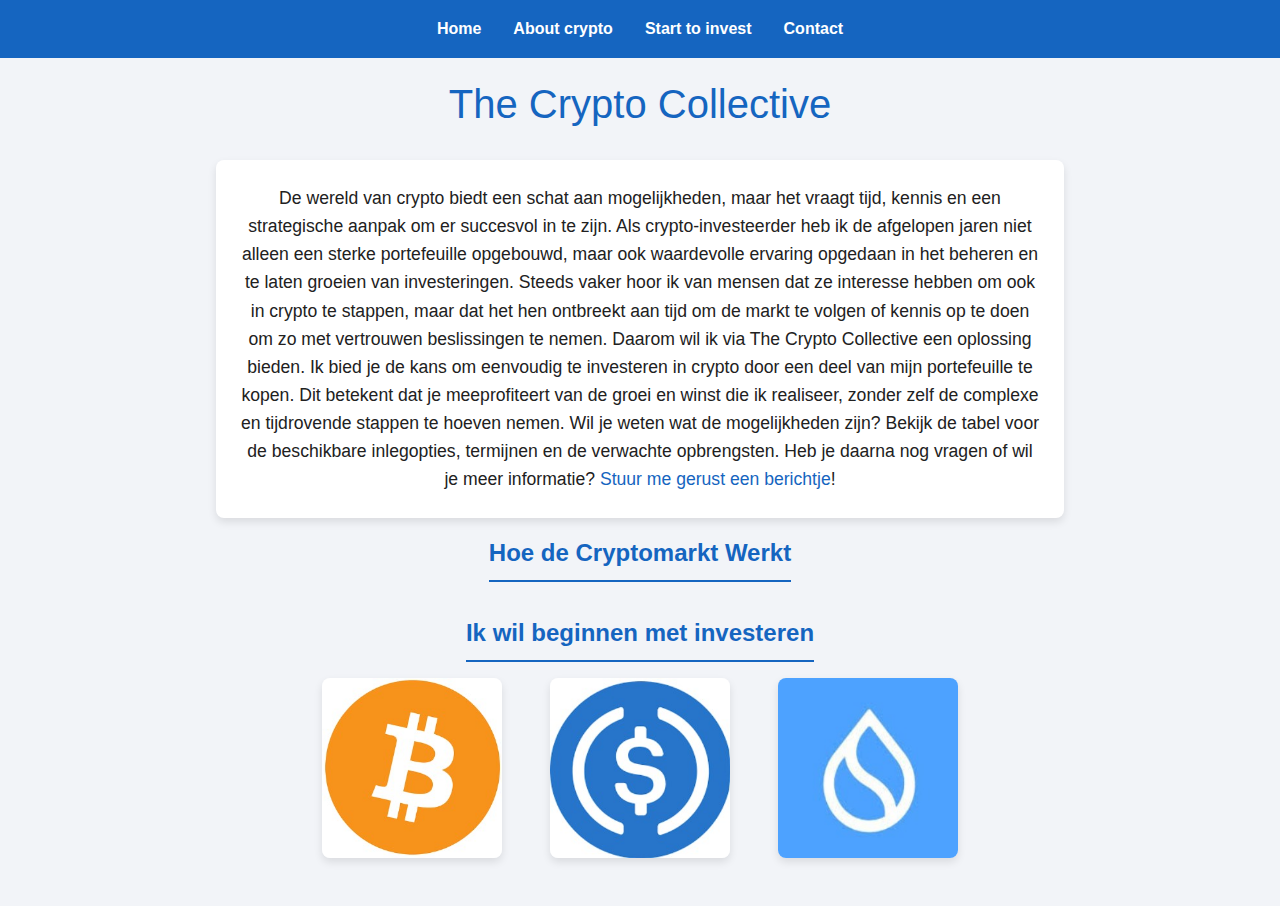
<file: index.html>
<!DOCTYPE html>
<html lang="en">
<head>
    <meta charset="UTF-8">
    <meta name="viewport" content="width=device-width, initial-scale=1.0">
    <link rel="stylesheet" href="reset.css">
    <link rel="stylesheet" href="stijl.css">
    <title>The Crypto Collective</title>
</head>
<body>
    <nav class="navbar">
        <a href="index.html">Home</a>
        <a href="about.html">About crypto</a>
        <a href="investing.html">Start to invest</a>
        <a href="contact.html">Contact</a>
    </nav>

    <h1>The Crypto Collective</h1>
    <p>De wereld van crypto biedt een schat aan mogelijkheden, maar het vraagt tijd, kennis en een strategische aanpak om er succesvol in te zijn. Als crypto-investeerder heb ik de afgelopen jaren niet alleen een sterke portefeuille opgebouwd, maar ook waardevolle ervaring opgedaan in het beheren en te laten groeien van investeringen.
        Steeds vaker hoor ik van mensen dat ze interesse hebben om ook in crypto te stappen, maar dat het hen ontbreekt aan tijd om de markt te volgen of kennis op te doen om zo met vertrouwen beslissingen te nemen. Daarom wil ik via The Crypto Collective een oplossing bieden.        
        Ik bied je de kans om eenvoudig te investeren in crypto door een deel van mijn portefeuille te kopen. Dit betekent dat je meeprofiteert van de groei en winst die ik realiseer, zonder zelf de complexe en tijdrovende stappen te hoeven nemen.        
        Wil je weten wat de mogelijkheden zijn? Bekijk de tabel voor de beschikbare inlegopties, termijnen en de verwachte opbrengsten. Heb je daarna nog vragen of wil je meer informatie? <a href="contact.html">Stuur me gerust een berichtje</a>!
    </p>
    <h5><a href="about.html">Hoe de Cryptomarkt Werkt</a></h5>
    <h5><a href="investing.html">Ik wil beginnen met investeren</a></h5>
    
        <!-- Zijbalk met afbeeldingen -->
        <div class="sidebar">
            <img src="photos/bitcoin.jpg" alt="Bitcoin">
            <img src="photos/USDC.jpg" alt="USDollar">
            <img src="photos/sui.jpg" alt="Sui">
        </div>
</body>
</html>
</file>
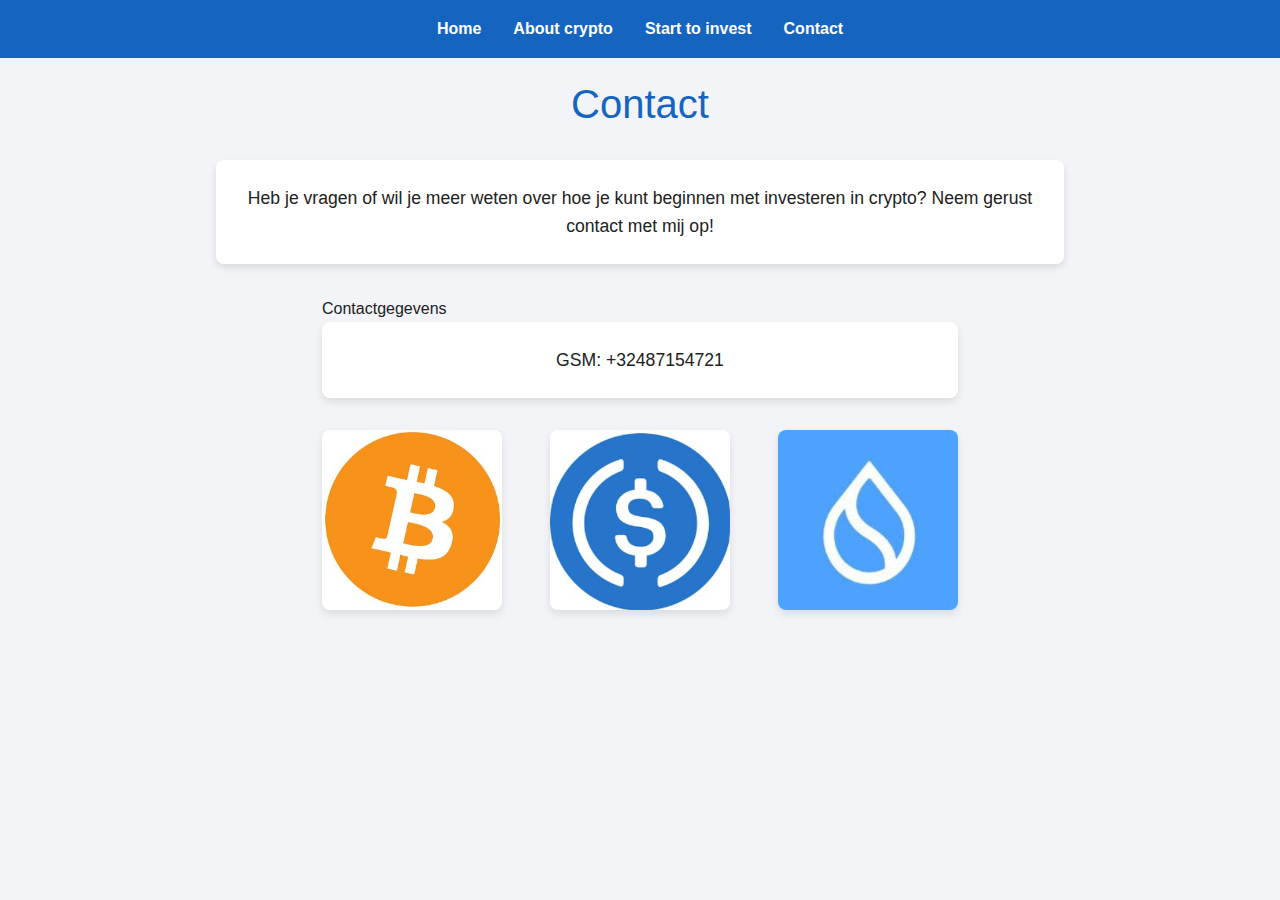
<file: contact.html>
<!DOCTYPE html>
<html lang="en">
<head>
    <meta charset="UTF-8">
    <meta name="viewport" content="width=device-width, initial-scale=1.0">
    <link rel="stylesheet" href="reset.css">
    <link rel="stylesheet" href="stijlContact.css">
    <title>Contact - The Crypto Collective</title>
</head>
<body>
    <nav class="navbar">
        <a href="index.html">Home</a>
        <a href="about.html">About crypto</a>
        <a href="investing.html">Start to invest</a>
        <a href="contact.html">Contact</a>
    </nav>

    <h1>Contact</h1>
    <p>Heb je vragen of wil je meer weten over hoe je kunt beginnen met investeren in crypto? Neem gerust contact met mij op!</p>

    <main>
        <!-- Contactgegevens -->
        <div class="contact-info">
            <h5>Contactgegevens</h5>
            <p><strong>GSM:</strong> +32487154721</p>
        </div>
        <div class="sidebar">
            <img src="photos/bitcoin.jpg" alt="Bitcoin">
            <img src="photos/USDC.jpg" alt="USDollar">
            <img src="photos/sui.jpg" alt="Sui">
        </div>
    </main>
</body>
</html>
</file>
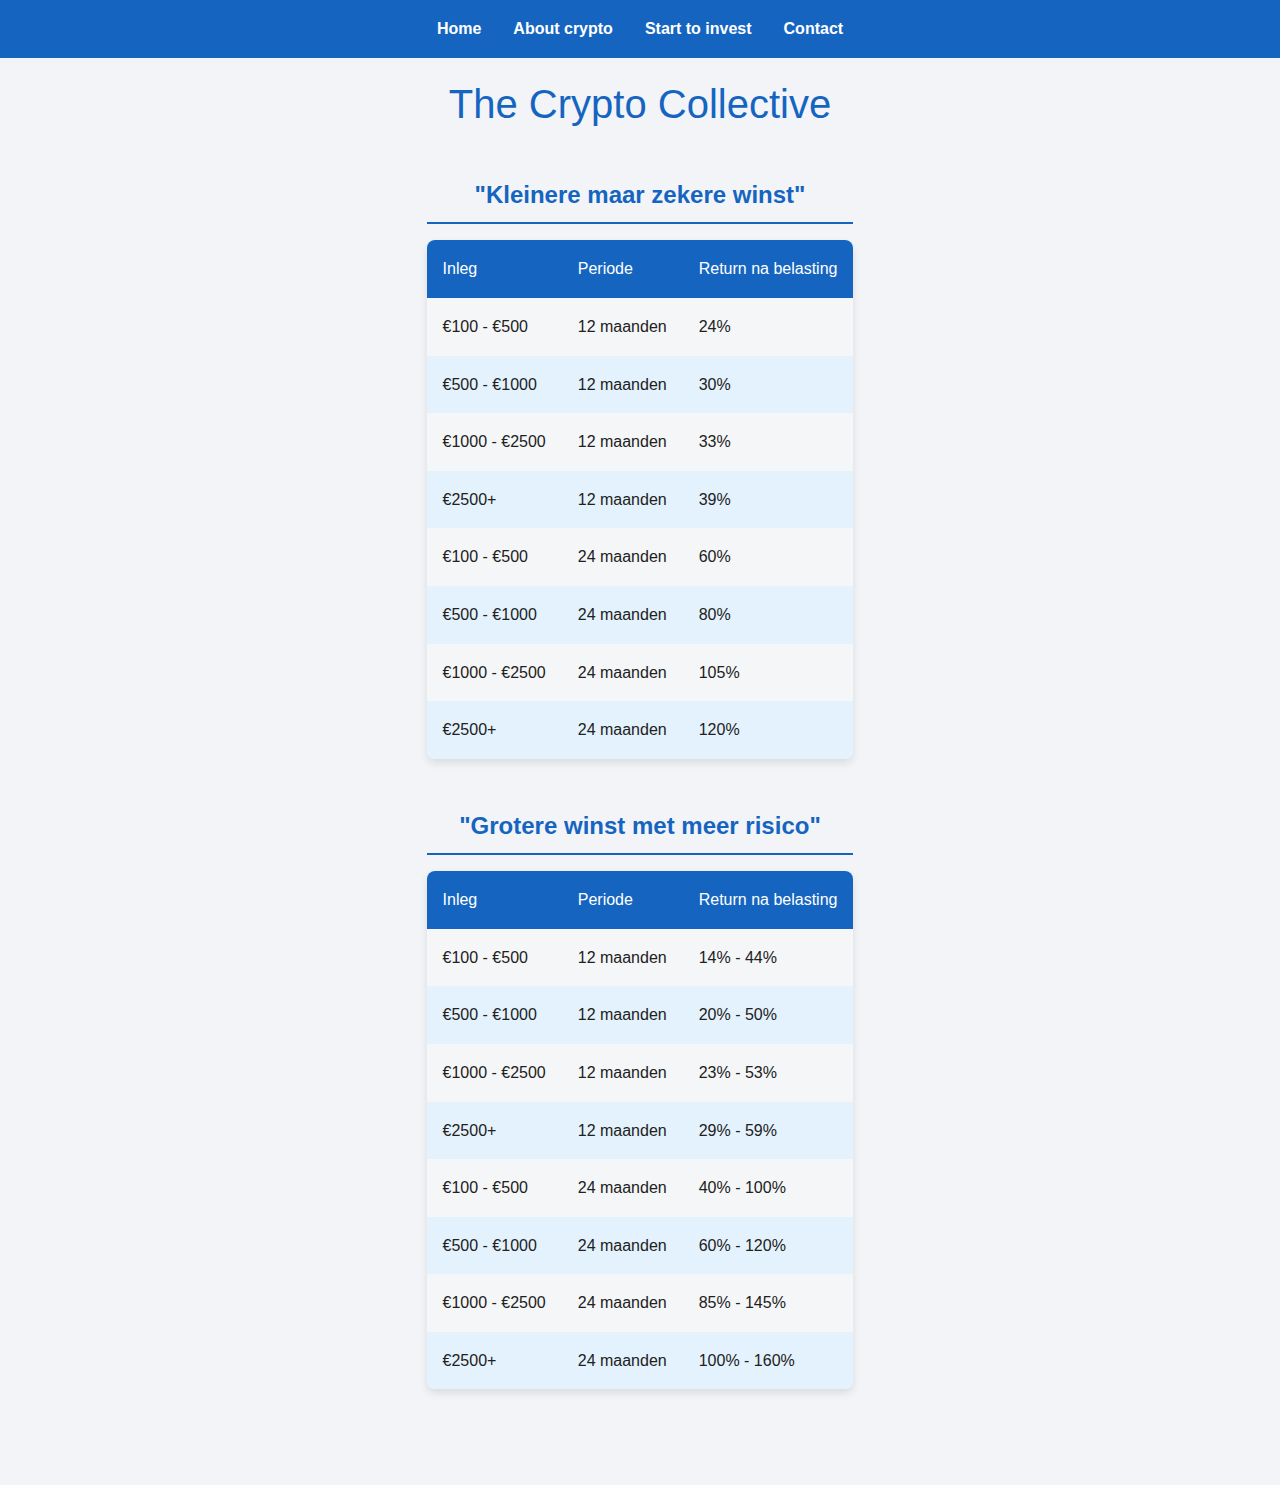
<file: investing.html>
<!DOCTYPE html>
<html lang="en">
<head>
    <meta charset="UTF-8">
    <meta name="viewport" content="width=device-width, initial-scale=1.0">
    <link rel="stylesheet" href="reset.css">
    <link rel="stylesheet" href="stijlInvesting.css">
    <title>The Crypto Collective</title>
</head>
<body>
    <nav class="navbar">
        <a href="index.html">Home</a>
        <a href="about.html">About crypto</a>
        <a href="investing.html">Start to invest</a>
        <a href="contact.html">Contact</a>
    </nav>
    <h1>The Crypto Collective</h1>
    <main>
        <!-- Tabel 1 -->
        <h5>"Kleinere maar zekere winst"</h5>
        <table>
            <thead>
                <tr>
                    <th>Inleg</th>
                    <th>Periode</th>
                    <th>Return na belasting</th>
                </tr>
            </thead>
            <tbody>
                <tr>
                    <td>€100 - €500</td>
                    <td>12 maanden</td>
                    <td>24%</td>
                </tr>
                <tr>
                    <td>€500 - €1000</td>
                    <td>12 maanden</td>
                    <td>30%</td>
                </tr>
                <tr>
                    <td>€1000 - €2500</td>
                    <td>12 maanden</td>
                    <td>33%</td>
                </tr>
                <tr>
                    <td>€2500+</td>
                    <td>12 maanden</td>
                    <td>39%</td>
                </tr>
                <tr>
                    <td>€100 - €500</td>
                    <td>24 maanden</td>
                    <td>60%</td>
                </tr>
                <tr>
                    <td>€500 - €1000</td>
                    <td>24 maanden</td>
                    <td>80%</td>
                </tr>
                <tr>
                    <td>€1000 - €2500</td>
                    <td>24 maanden</td>
                    <td>105%</td>
                </tr>
                <tr>
                    <td>€2500+</td>
                    <td>24 maanden</td>
                    <td>120%</td>
                </tr>
            </tbody>
        </table>
        
        

        <!-- Tabel 2 aan de rechterkant van de afbeeldingen -->
        <h5>"Grotere winst met meer risico"</h5>
            <table>
                <thead>
                    <tr>
                        <th>Inleg</th>
                        <th>Periode</th>
                        <th>Return na belasting</th>
                    </tr>
                </thead>
                <tbody>
                    <tr>
                        <td>€100 - €500</td>
                        <td>12 maanden</td>
                        <td>14% - 44%</td>
                    </tr>
                    <tr>
                        <td>€500 - €1000</td>
                        <td>12 maanden</td>
                        <td>20% - 50%</td>
                    </tr>
                    <tr>
                        <td>€1000 - €2500</td>
                        <td>12 maanden</td>
                        <td>23% - 53%</td>
                    </tr>
                    <tr>
                        <td>€2500+</td>
                        <td>12 maanden</td>
                        <td>29% - 59%</td>
                    </tr>
                    <tr>
                        <td>€100 - €500</td>
                        <td>24 maanden</td>
                        <td>40% - 100%</td>
                    </tr>
                    <tr>
                        <td>€500 - €1000</td>
                        <td>24 maanden</td>
                        <td>60% - 120%</td>
                    </tr>
                    <tr>
                        <td>€1000 - €2500</td>
                        <td>24 maanden</td>
                        <td>85% - 145%</td>
                    </tr>
                    <tr>
                        <td>€2500+</td>
                        <td>24 maanden</td>
                        <td>100% - 160%</td>
                    </tr>
                </tbody>
            </table>
        
    </main>
</body>
</html>
</file>
<file: stijl.css>
/* Algemene opmaak */
body {
    font-family: 'Arial', sans-serif;
    color: #212121;
    background-color: #f2f4f8;
    margin: 3rem;
    padding: 0;
    line-height: 1.6;
    display: flex;
    flex-direction: column;
    align-items: center;
}

/* Koppen */
h1 {
    text-align: center;
    font-size: 2.5rem;
    color: #1565c0; /* Sterk blauw */
    margin: 1.5rem 0;
}

a {
    text-decoration: none;
    color: #1565c0;
}

p {
    max-width: 800px;
    font-size: 1.1rem;
    text-align: center;
    padding: 1.5rem;
    background-color: #ffffff;
    border-radius: 8px;
    box-shadow: 0 4px 8px rgba(0, 0, 0, 0.1);
}

h5 {
    font-size: 1.5rem; /* Middelgrote tekst voor een subtiele kop */
    color: #1565c0; /* Blauw dat past bij de kopkleuren */
    margin: 1rem 0; /* Ruimte boven en onder voor betere leesbaarheid */
    text-align: center; /* Centraal uitgelijnd voor visuele balans */
    font-weight: bold; /* Voor een duidelijke en opvallende stijl */
    border-bottom: 2px solid #1565c0; /* Dunne blauwe onderstreping voor extra visuele aantrekkelijkheid */
    padding-bottom: 0.5rem; /* Extra ruimte onder de lijn voor mooie afwerking */
}

div {
    display: grid;
    grid-template-columns: repeat(3, 1fr);
    gap: 3rem;
}

/* Navigatie stijl */
.navbar {
    width: 100%;
    background-color: #1565c0; /* Blauw als achtergrondkleur */
    display: flex;
    justify-content: center;
    gap: 2rem;
    padding: 1rem 0;
    position: fixed; /* Fixeert de navigatie aan de bovenkant */
    top: 0;
    left: 0;
    z-index: 1000; /* Zorgt ervoor dat navigatie altijd zichtbaar is boven de inhoud */
}

.navbar a {
    color: #ffffff; /* Wit voor de links */
    text-decoration: none; /* Geen onderlijning */
    font-size: 1rem;
    font-weight: bold;
}

.navbar a:hover {
    color: #e3f2fd; /* Lichtblauw bij hover voor interactie */
}


/* Tabel styling */
table {
    width: 70%;
    border-collapse: collapse;
    background-color: #ffffff;
    box-shadow: 0 4px 8px rgba(0, 0, 0, 0.1);
    border-radius: 8px;
    overflow: hidden;
}

table thead {
    background-color: #1565c0; /* Blauw */
    color: #ffffff;
    text-align: left;
}

table th, table td {
    padding: 1rem;
    text-align: center;
}

table tbody tr:nth-child(odd) {
    background-color: #f4f6f8; /* Lichtgrijs */
}

table tbody tr:nth-child(even) {
    background-color: #e3f2fd; /* Lichtblauw */
}

table tbody tr:hover {
    background-color: #bbdefb; /* Donkerder blauw */
}

table th {
    font-size: 1.1rem;
    text-transform: uppercase;
}

table td {
    font-size: 1rem;
}

/* Zijbalk voor afbeeldingen */

.sidebar img {
    width: 20vh;
    height: 20vh;
    border-radius: 8px;
    box-shadow: 0 4px 8px rgba(0, 0, 0, 0.1);
    transition: transform 0.2s;
}

.sidebar img:hover {
    transform: scale(1.05);
}

/* Responsiviteit */
@media (max-width: 768px) {
    main {
        flex-direction: column;
        align-items: center;
    }

    table {
        width: 100%;
    }

    .sidebar {
        width: 100%;
        flex-direction: row;
        flex-wrap: wrap;
    }

    .sidebar img {
        width: 48%;
    }
}
</file>
<file: stijlContact.css>
/* Algemene opmaak */
body {
    font-family: 'Arial', sans-serif;
    color: #212121;
    background-color: #f2f4f8;
    margin: 3rem;
    padding: 0;
    line-height: 1.6;
    display: flex;
    flex-direction: column;
    align-items: center;
}

/* Koppen */
h1 {
    text-align: center;
    font-size: 2.5rem;
    color: #1565c0; /* Sterk blauw */
    margin: 1.5rem 0;
}

p {
    max-width: 800px;
    font-size: 1.1rem;
    text-align: center;
    padding: 1.5rem;
    background-color: #ffffff;
    border-radius: 8px;
    box-shadow: 0 4px 8px rgba(0, 0, 0, 0.1);
    margin-bottom: 2rem;
}

.sidebar {
    display: grid;
    grid-template-columns: repeat(3, 1fr);
    gap: 3rem;
}

.sidebar img {
    width: 20vh;
    height: 20vh;
    border-radius: 8px;
    box-shadow: 0 4px 8px rgba(0, 0, 0, 0.1);
    transition: transform 0.2s;
}

.sidebar img:hover {
    transform: scale(1.05);
}

/* Navigatie stijl */
.navbar {
    width: 100%;
    background-color: #1565c0; /* Blauw als achtergrondkleur */
    display: flex;
    justify-content: center;
    gap: 2rem;
    padding: 1rem 0;
    position: fixed; /* Fixeert de navigatie aan de bovenkant */
    top: 0;
    left: 0;
    z-index: 1000; /* Zorgt ervoor dat navigatie altijd zichtbaar is boven de inhoud */
}

.navbar a {
    color: #ffffff; /* Wit voor de links */
    text-decoration: none; /* Geen onderlijning */
    font-size: 1rem;
    font-weight: bold;
}

.navbar a:hover {
    color: #e3f2fd; /* Lichtblauw bij hover voor interactie */
}
</file>
<file: stijlInvesting.css>
body {
    font-family: 'Arial', sans-serif;
    color: #212121;
    background-color: #f2f4f8;
    margin: 3rem auto; /* Margin aan zijkanten, centrumopmaak */
    padding: 0;
    line-height: 1.6;
    display: flex;
    flex-direction: column;
    align-items: center;
    max-width: 1500px; /* Beperk de breedte van de inhoud voor een nette layout */
}

h1 {
    text-align: center;
    font-size: 2.5rem;
    color: #1565c0; /* Sterk blauw */
    margin: 1.5rem 0;
}

h5 {
    font-size: 1.5rem; /* Middelgrote tekst voor een subtiele kop */
    color: #1565c0; /* Blauw dat past bij de kopkleuren */
    margin: 1rem 0; /* Ruimte boven en onder voor betere leesbaarheid */
    text-align: center; /* Centraal uitgelijnd voor visuele balans */
    font-weight: bold; /* Voor een duidelijke en opvallende stijl */
    border-bottom: 2px solid #1565c0; /* Dunne blauwe onderstreping voor extra visuele aantrekkelijkheid */
    padding-bottom: 0.5rem; /* Extra ruimte onder de lijn voor mooie afwerking */
}

.navbar {
    width: 100%;
    background-color: #1565c0; /* Blauw als achtergrondkleur */
    display: flex;
    justify-content: center;
    gap: 2rem;
    padding: 1rem 0;
    position: fixed; /* Fixeert de navigatie aan de bovenkant */
    top: 0;
    left: 0;
    z-index: 1000; /* Zorgt ervoor dat navigatie altijd zichtbaar is boven de inhoud */
}

.navbar a {
    color: #ffffff; /* Wit voor de links */
    text-decoration: none; /* Geen onderlijning */
    font-size: 1rem;
    font-weight: bold;
}

.navbar a:hover {
    color: #e3f2fd; /* Lichtblauw bij hover voor interactie */
}



/* Tabel styling voor beide */
table {
    width: 100%; /* Voor beide tabellen volledige breedte */
    border-collapse: collapse;
    background-color: #ffffff;
    box-shadow: 0 4px 8px rgba(0, 0, 0, 0.1);
    border-radius: 8px;
    overflow: hidden;
    display: block; /* Tabellen verticaal onder elkaar plaatsen */
    margin-bottom: 3rem;
}

table th, table td {
    padding: 1rem;
    text-align: left;
}

table thead {
    background-color: #1565c0; /* Blauw */
    color: #ffffff;
    text-align: left;
}

table tbody tr:nth-child(odd) {
    background-color: #f4f6f8; /* Lichtgrijs */
}

table tbody tr:nth-child(even) {
    background-color: #e3f2fd; /* Lichtblauw */
}

table tbody tr:hover {
    background-color: #bbdefb; /* Donkerder blauw */
}
</file>
